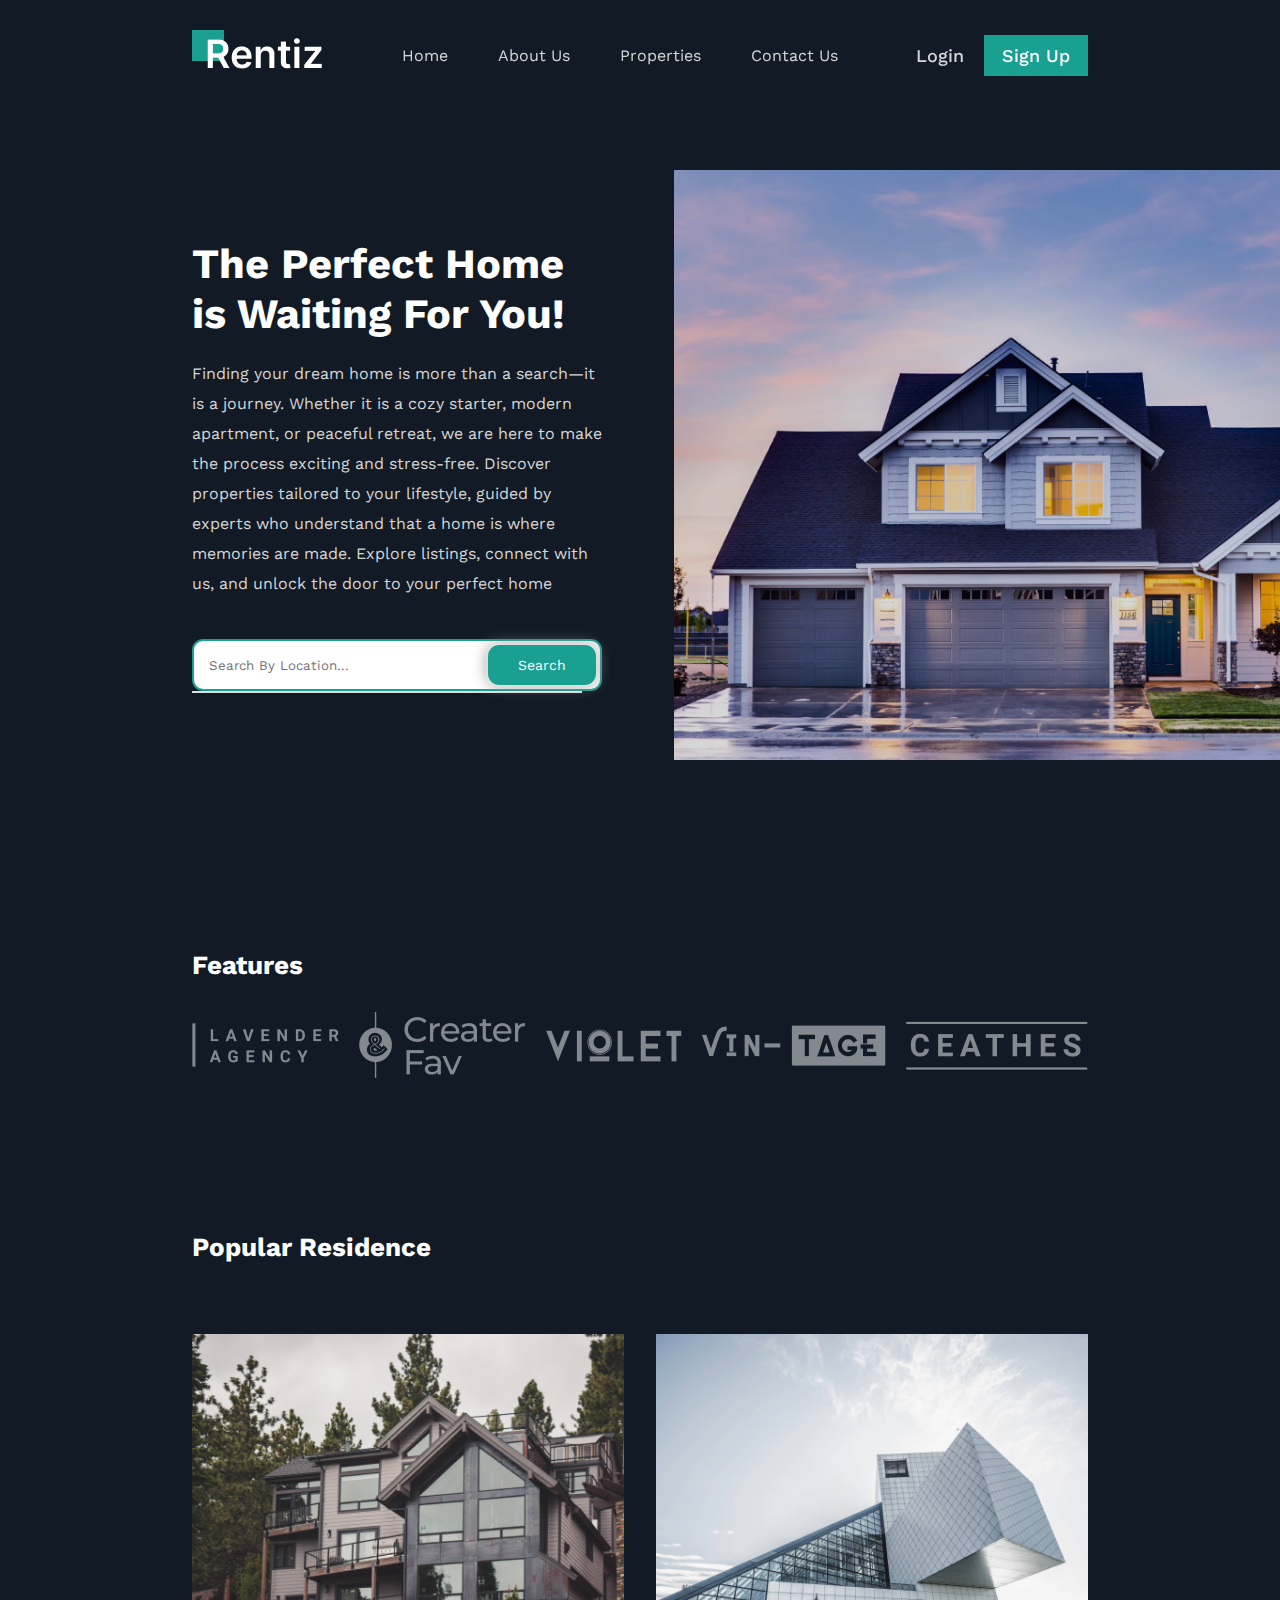
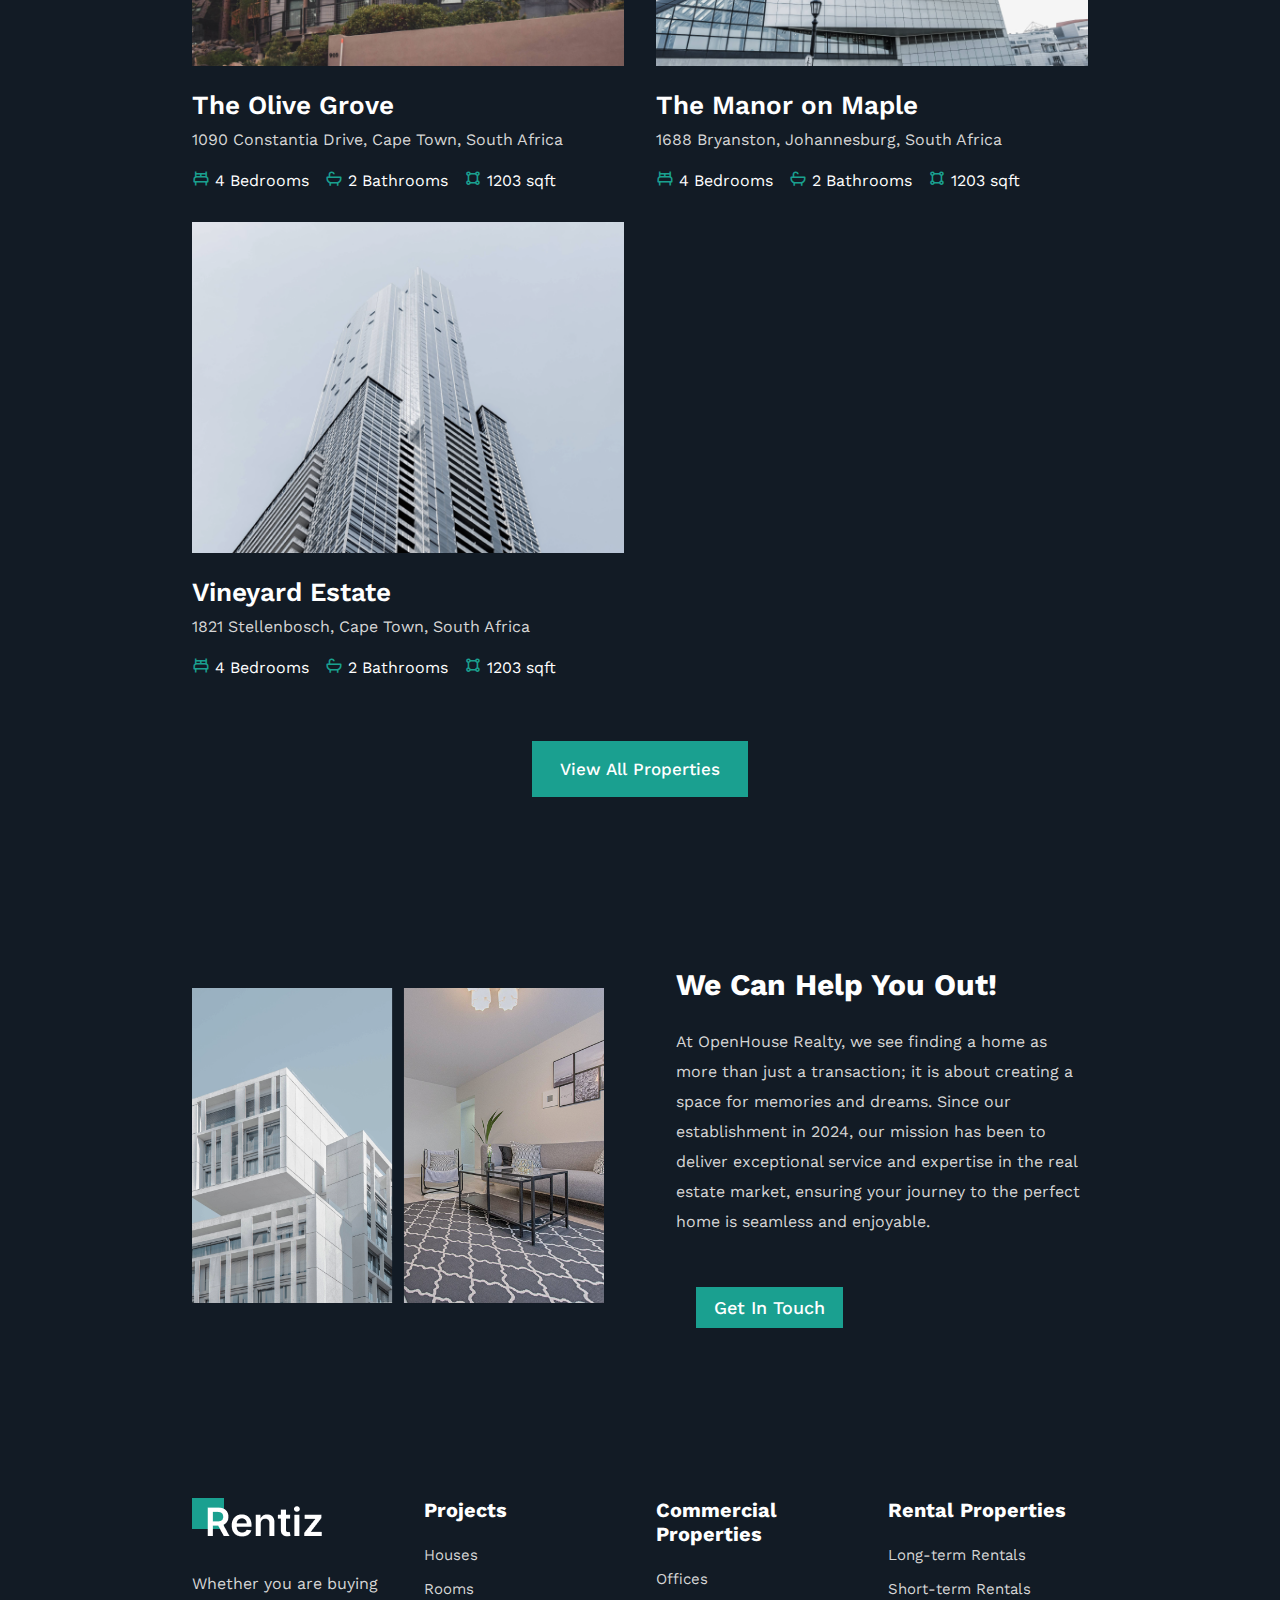
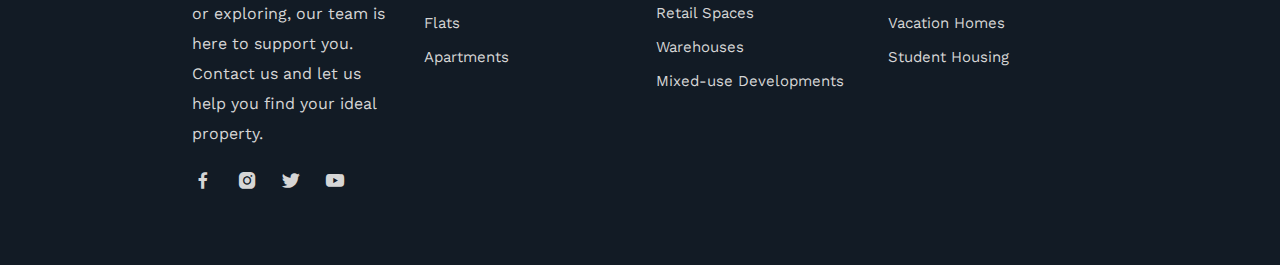
<file: index.html>
<!DOCTYPE html>
<html lang="en">
<head>
    <meta charset="UTF-8">
    <meta name="viewport" content="width=device-width, initial-scale=1.0">
    <title>OpenHouse Realty</title>
    <link rel="stylesheet" type="text/css" href="styles.css">
    <link href='https://unpkg.com/boxicons@2.1.4/css/boxicons.min.css' rel='stylesheet'>
    <link rel="preconnect" href="https://fonts.googleapis.com">
    <link rel="preconnect" href="https://fonts.gstatic.com" crossorigin>
    <link href="https://fonts.googleapis.com/css2?family=Work+Sans:wght@300;400;500;600;700;800;900&display=swap" rel="stylesheet">
    <style>
        body {
            background: #121b25;
            color: #ffffff;
            font-family: 'Work Sans', sans-serif;
        }
        header {
            width: 100%;
            position: fixed;
            top: 0;
            right: 0;
            z-index: 1000;
            display: flex;
            align-items: center;
            justify-content: space-between;
            background: transparent;
            padding: 30px 15%;
            transition: all .50s ease;
        }
        header.sticky {
            padding: 15px 15%;
            background: #101821;
        }
        .logo img {
            height: auto;
            width: 100%;
        }
        .navbar {
            display: flex;
        }
        .navbar a {
            padding: 10px 25px;
            font-size: var(--p-font);
            font-weight: 400;
            color: var(--other-color);
            transition: all .40s ease;
        }
        .navbar a:hover {
            color: var(--text-color);
        }
        .h-btn {
            display: flex;
            align-items: center;
        }
        .h-btn2 {
            display: inline-block;
            padding: 10px 18px;
            background: var(--main-color);
            color: var(--text-color);
            font-size: 18px;
            font-weight: 500;
            margin-left: 20px;
            transition: all .40s ease;
        }
        .h-btn1 {
            color: var(--other-color);
            font-weight: 500;
            font-size: 18px;
        }
        .h-btn2:hover {
            transform: translateX(-7px);
        }
        #menu-icon {
            color: var(--text-color);
            font-size: 38px;
            margin-left: 5px;
            z-index: 10001;
            cursor: pointer;
            display: none;
        }
        section {
            padding: 100px 15% 70px;
        }
        .home {
            position: relative;
            height: 100vh;
            width: 100%;
            display: grid;
            grid-template-columns: repeat(2, 1fr);
            align-items: center;
            gap: 4.5rem;
        }
        .home-text h1 {
            font-size: var(--h2-font);
            line-height: 1.2;
            margin-bottom: 20px;
        }
        .home-text p {
            font-size: var(--p-font);
            color: var(--other-color);
            line-height: 30px;
            margin-bottom: 2.5rem;
        }
        .h-search form {
            position: relative;
            width: 410px;
            max-width: 100%;
        }
        .h-search form input:first-child {
            display: inline-block;
            width: 100%;
            padding: 17px 130px 16px 15px;
            border: 2px solid var(--main-color);
            border-radius: .70rem;
        }
        .h-search form input:last-child {
            position: absolute;
            display: inline-block;
            padding: 12px 30px;
            background: var(--main-color);
            color: var(--text-color);
            font-size: 14px;
            cursor: pointer;
            border-radius: .70rem;
            box-shadow: 0px 0px 5px #fff, 0px 0px 15px #868686;
            top: 6px;
            right: 6px;
        }
        .home-img {
            width: 640px;
            height: 640px;
        }
        .home-img img {
            width: 100%;
            height: 100%;
            object-fit: contain;
        }
        .feature {
            padding: 50px 15% 50px;
        }
        .center-left h2 {
            font-size: 26px;
        }
        .feature-content {
            display: flex;
            flex-direction: row;
            align-items: center;
            justify-content: space-between;
            gap: 1rem;
            margin-top: 2rem;
        }
        .f-img img {
            width: 100%;
            height: auto;
            max-width: 200px;
        }
        .property-content {
            display: grid;
            grid-template-columns: repeat(auto-fit, minmax(300px, auto));
            align-items: center;
            gap: 2rem;
            margin-top: 4.5rem;
        }
        .row {
            position: relative;
            cursor: pointer;
        }
        .row img {
            width: 100%;
            height: auto;
            margin-bottom: 20px;
        }
        .row h5 {
            font-size: 26px;
            font-weight: 600;
            margin-bottom: 10px;
        }
        .row p {
            font-size: var(--p-font);
            color: var(--other-color);
            margin-bottom: 20px;
        }
        .list {
            display: flex;
            align-items: center;
            gap: 1rem;
        }
        .list a {
            color: var(--text-color);
            font-size: var(--p-font);
        }
        .Residence-list i {
            font-size: 18px;
            color: var(--main-color);
        }
        .center-btn {
            text-align: center;
            margin-top: 4rem;
        }
        .btn {
            display: inline-block;
            padding: 18px 28px;
            background: var(--main-color);
            color: var(--text-color);
            font-size: 17px;
            font-weight: 500;
        }
        .btn:hover {
            transform: translateY(-7px) scale(0.9);
        }
        .about {
            display: grid;
            grid-template-columns: repeat(2, 1fr);
            align-items: center;
            gap: 4.5rem;
        }
        .about-img img {
            height: auto;
            width: 100%;
        }
        .about-text h2 {
            font-size: 30px;
            margin-bottom: 25px;
        }
        .about-text p {
            font-size: var(--p-font);
            color: var(--other-color);
            line-height: 30px;
            margin-bottom: 50px;
        }
        .contact {
            display: grid;
            grid-template-columns: repeat(auto-fit, minmax(200px, auto));
            gap: 2rem;
        }
        .contact-content h4 {
            margin-bottom: 1.5rem;
            font-size: 20px;
        }
        .contact-content li {
            margin-bottom: 16px;
        }
        .contact-content li a {
            display: block;
            color: var(--other-color);
            font-size: 15px;
            font-weight: 400;
            transition: .45s ease;
        }
        .contact-content li a:hover {
            transform: translateY(-3px);
            color: var(--text-color);
        }
        .contact-content p {
            color: var(--other-color);
            font-size: var(--p-font);
            line-height: 30px;
            margin: 20px 0;
        }
        .icons a {
            display: inline-block;
            font-size: 22px;
            color: var(--other-color);
            margin-right: 17px;
            transition: all .45s ease;
        }
        .icons a:hover {
            transform: translateY(-3px) translateX(-5px);
            color: var(--text-color);
        }
        @media (max-width: 1170px) {
            #menu-icon {
                display: block;
            }
            .navbar {
                position: absolute;
                top: 100%;
                right: -100%;
                width: 270px;
                height: 100vh;
                display: flex;
                flex-direction: column;
                background: #101821;
                padding: 20px 15px;
                gap: 0.5rem;
                text-align: left;
                transition: all 0.5s ease;
            }
            .navbar a {
                display: block;
                font-size: 20px;
                padding: 15px;
            }
            .navbar.open {
                right: 0;
            }
            .home {
                grid-template-columns: 1fr;
                gap: 1rem;
                height: 120vh;
            }
            .home-text {
                order: 2;
                width: 100%;
                max-width: fit-content;
            }
            .home-img {
                width: 300px;
                height: 300px;
                margin: 0 auto;
                padding-top: 20px;
            }
        }
    </style>
</head>
<body>
    <!-- Header -->
    <header>
        <a href="#" class="logo">
            <img src="images/logo.png" alt="Logo">
        </a>
        <ul class="navbar">
            <li><a href="index.html">Home</a></li>
            <li><a href="about.html">About Us</a></li>
            <li><a href="properties.html">Properties</a></li>
            <li><a href="contact.html">Contact Us</a></li>
        </ul>        
        <div class="h-btn">
            <a href="login.html" class="h-btn1">Login</a>
            <a href="sign-up.html" class="h-btn2">Sign Up</a>
            <div class="bx bx-menu" id="menu-icon"></div>
        </div>
    </header>

    <!-- Home Section -->
    <section class="home">
        <div class="home-text">
            <h1>The Perfect Home is Waiting For You!</h1>
            <p>Finding your dream home is more than a search—it is a journey. 
                Whether it is a cozy starter, modern apartment, or peaceful retreat,
                we are here to make the process exciting and stress-free. Discover properties tailored to your lifestyle, 
                guided by experts who understand that a home is where memories are made. Explore listings, connect with us,
                and unlock the door to your perfect home<br>
            </p>
            <div class="h-search">
                <form id="searchForm">
                    <input type="search" id="searchInput" placeholder="Search By Location..." class="search-input" oninput="showSuggestions(this.value)">
                    <div id="suggestions" class="suggestions-box"></div>
                    <input type="submit" value="Search">
                </form>
            </div>
        </div>
        <div class="home-img">
            <img src="images/hero.png" alt="Hero Image">
        </div>
    </section>  
    
    <!-- Feature Section -->
    <section class="feature">
        <div class="center-left">
            <h2>Features</h2>
        </div>
        <div class="feature-content">
            <div class="f-img">
                <img src="images/f1.png" alt="Feature 1">
            </div>
            <div class="f-img">
                <img src="images/f2.png" alt="Feature 2">
            </div>
            <div class="f-img">
                <img src="images/f3.png" alt="Feature 3">
            </div>
            <div class="f-img">
                <img src="images/f4.png" alt="Feature 4">
            </div>
            <div class="f-img">
                <img src="images/f5.png" alt="Feature 5">
            </div>
        </div>
    </section>

    <!-- Property Section -->
    <section class="property">
        <div class="center-left">
            <h2>Popular Residence</h2>
        </div>
        <div class="property-content">
            <div class="row">
                <img src="images/p1.png" alt="Property 1">
                <h5>The Olive Grove</h5>
                <p>1090 Constantia Drive, Cape Town, South Africa</p>
                <div class="list">
                    <a href="#" class="Residence-list">
                        <i class="bx bx-bed"></i> 
                        4 Bedrooms
                    </a>
                    <a href="#" class="Residence-list">
                        <i class="bx bx-bath"></i> 
                        2 Bathrooms
                    </a>
                    <a href="#" class="Residence-list">
                        <i class="bx bx-shape-square"></i> 
                        1203 sqft
                    </a>
                </div>
            </div>
            <div class="row">
                <img src="images/p2.png" alt="Property 2">
                <h5>The Manor on Maple</h5>
                <p>1688 Bryanston, Johannesburg, South Africa</p>
                <div class="list">
                    <a href="#" class="Residence-list">
                        <i class="bx bx-bed"></i> 
                        4 Bedrooms
                    </a>
                    <a href="#" class="Residence-list">
                        <i class="bx bx-bath"></i> 
                        2 Bathrooms
                    </a>
                    <a href="#" class="Residence-list">
                        <i class="bx bx-shape-square"></i> 
                        1203 sqft
                    </a>
                </div>
            </div>
            <div class="row">
                <img src="images/p3.png" alt="Property 3">
                <h5>Vineyard Estate</h5>
                <p>1821 Stellenbosch, Cape Town, South Africa</p>
                <div class="list">
                    <a href="#" class="Residence-list">
                        <i class="bx bx-bed"></i> 
                        4 Bedrooms
                    </a>
                    <a href="#" class="Residence-list">
                        <i class="bx bx-bath"></i> 
                        2 Bathrooms
                    </a>
                    <a href="#" class="Residence-list">
                        <i class="bx bx-shape-square"></i> 
                        1203 sqft
                    </a>
                </div>
            </div>
        </div>
        <div class="center-btn">
            <a href="properties.html" class="btn">View All Properties</a>
        </div>
    </section>

    <!-- About Section -->
    <section class="about">
        <div class="about-img">
            <img src="images/Group 1.png" alt="About Image">
        </div>
        <div class="about-text">
            <h2>We Can Help You Out!</h2>
            <p>At OpenHouse Realty, we see finding a home as more than just a transaction; 
            it is about creating a space for memories and dreams. Since our establishment in 2024,
            our mission has been to deliver exceptional service and expertise in the real estate market,
            ensuring your journey to the perfect home is seamless and enjoyable.</p>
            <a href="contact.html" class="h-btn2">Get In Touch</a>
        </div>
    </section>

    <!-- Contact Us -->
    <section class="contact">
        <div class="contact-content">
            <img src="images/logo.png" alt="Logo">
            <p>Whether you are buying or exploring, our team is here to support you.<br>
             Contact us and let us help you find your ideal property.</p>
            <div class="icons">
                <a href="#"><i class="bx bxl-facebook"></i></a>
                <a href="#"><i class="bx bxl-instagram-alt"></i></a>
                <a href="#"><i class="bx bxl-twitter"></i></a>
                <a href="#"><i class="bx bxl-youtube"></i></a>
            </div>
        </div>
        <div class="contact-content">
            <h4>Projects</h4>
            <ul>
                <li><a href="#">Houses</a></li>
                <li><a href="#">Rooms</a></li>
                <li><a href="#">Flats</a></li>
                <li><a href="#">Apartments</a></li>
            </ul>
        </div>
        <div class="contact-content">
            <h4>Commercial Properties</h4>
            <ul>
                <li><a href="#">Offices</a></li>
                <li><a href="#">Retail Spaces</a></li>
                <li><a href="#">Warehouses</a></li>
                <li><a href="#">Mixed-use Developments</a></li>
            </ul>
        </div>
        <div class="contact-content">
            <h4>Rental Properties</h4>
            <ul>
                <li><a href="#">Long-term Rentals</a></li>
                <li><a href="#">Short-term Rentals</a></li>
                <li><a href="#">Vacation Homes</a></li>
                <li><a href="#">Student Housing</a></li>
            </ul>
        </div>
    </section>

    <script>
        const properties = [
            { name: "The Olive Grove", location: "Cape Town" },
            { name: "The Manor on Maple", location: "Johannesburg" },
            { name: "Vineyard Estate", location: "Cape Town" },
            { name: "Modern Family House", location: "Los Angeles, CA" },
            { name: "Luxury Apartment", location: "New York, NY" },
            { name: "Beachfront Villa", location: "Miami, FL" },
            { name: "Gated Waterfront Estate", location: "Tennessee, NY" },
            { name: "Mountain Retreat", location: "Colorado, CO" },
            { name: "Lakefront Cottage", location: "Wisconsin, WI" },
            { name: "Rustic Farmhouse", location: "Texas, TX" },
            { name: "Coastal Condo", location: "California, CA" },    
        ];

        function showSuggestions(value) {
            const suggestionsBox = document.getElementById('suggestions');
            suggestionsBox.innerHTML = ''; // Clear previous suggestions

            if (value.length === 0) {
                return; // No input, no suggestions
            }

            const results = properties.filter(property => property.location.toLowerCase().includes(value.toLowerCase()));

            results.forEach(property => {
                const suggestionItem = document.createElement('div');
                suggestionItem.textContent = `${property.name} - ${property.location}`;
                suggestionItem.classList.add('suggestion-item');
                suggestionItem.onclick = () => {
                    document.getElementById('searchInput').value = property.location; // Set input value
                    suggestionsBox.innerHTML = ''; // Clear suggestions
                };
                suggestionsBox.appendChild(suggestionItem);
            });
        }

        document.getElementById('searchForm').addEventListener('submit', function(event) {
            event.preventDefault();
            const query = document.getElementById('searchInput').value.toLowerCase();
            const results = properties.filter(property => property.location.toLowerCase().includes(query));

            alert('Search results: ' + results.map(p => p.name).join(', '));
        });

        const menuIcon = document.getElementById('menu-icon');
        const navbar = document.querySelector('.navbar');

        menuIcon.addEventListener('click', () => {
            navbar.classList.toggle('open');
        });

        window.addEventListener('scroll', () => {
            const header = document.querySelector('header');
            if (window.scrollY > 80) {
                header.classList.add('sticky');
            } else {
                header.classList.remove('sticky');
            }
        });
    </script>

    <style>
        .suggestions-box {
            border: 1px solid #ddd;
            background: rgb(31, 31, 119);
            position: absolute;
            z-index: 1000;
            width: calc(100% - 20px);
            max-height: 200px;
            overflow-y: auto;
        }

        .suggestion-item {
            padding: 10px;
            cursor: pointer;
        }

        .suggestion-item:hover {
            background: rgb(31, 31, 119);
        }
    </style>
</body>
</html>
</file>
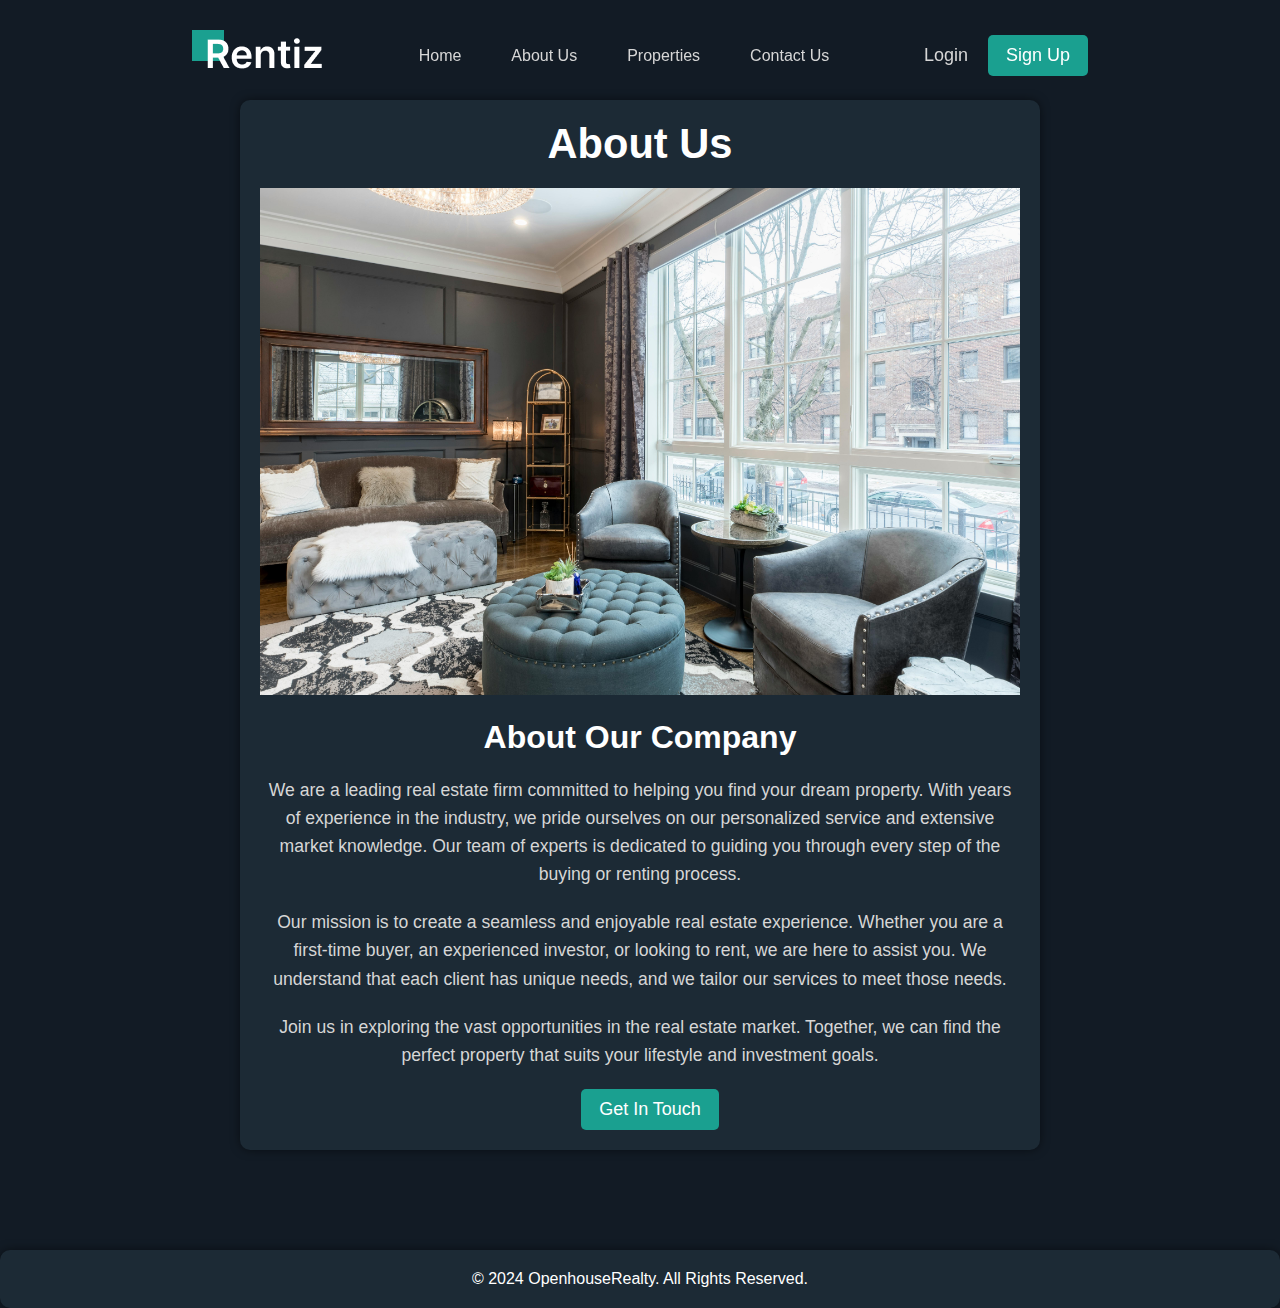
<file: about.html>
<!DOCTYPE html>
<html lang="en">
<head>
    <meta charset="UTF-8">
    <meta name="viewport" content="width=device-width, initial-scale=1.0">
    <link rel="stylesheet" href="styles.css">
    <title>About Us</title>
    <link href='https://unpkg.com/boxicons@2.1.4/css/boxicons.min.css' rel='stylesheet'>
    <style>
        body {
            background: #121b25;
            color: #ffffff;
            font-family: 'Work Sans', sans-serif;
        }
        .wrapper {
            max-width: 800px;
            margin: 100px auto;
            padding: 20px;
            background: #1c2a35;
            border-radius: 10px;
            box-shadow: 0 0 10px rgba(0, 0, 0, 0.5);
        }
        h1 {
            text-align: center;
            margin-bottom: 20px;
            font-size: 2.6rem;
        }
        .about-img {
            width: 100%;
            margin-bottom: 20px;
        }
        .about-img img {
            width: 100%;
            height: auto;
        }
        .about-text {
            text-align: center;
        }
        .about-text h2 {
            font-size: 2rem;
            margin-bottom: 20px;
        }
        .about-text p {
            font-size: 1.1rem;
            line-height: 1.6;
            margin-bottom: 20px;
        }
        .h-btn2 {
            display: inline-block;
            padding: 10px 20px;
            background: #1aa090;
            color: #ffffff;
            text-decoration: none;
            border-radius: 5px;
            transition: background 0.3s;
        }
        .h-btn2:hover {
            background: #159a7e;
        }
        footer {
            text-align: center;
            margin-top: 40px;
            padding: 20px;
            background: #1c2a35;
            border-radius: 10px;
            box-shadow: 0 0 10px rgba(0, 0, 0, 0.5);
        }
        footer p {
            font-size: 1rem;
            color: #ffffff;
        }
        header {
            width: 100%;
            position: fixed;
            top: 0;
            right: 0;
            z-index: 1000;
            display: flex;
            align-items: center;
            justify-content: space-between;
            background: transparent;
            padding: 30px 15%;
            transition: all .50s ease;
        }
        header.sticky {
            padding: 15px 15%;
            background: #101821;
        }
        .logo img {
            height: auto;
            width: 100%;
        }
        .navbar {
            display: flex;
        }
        .navbar a {
            padding: 10px 25px;
            font-size: var(--p-font);
            font-weight: 400;
            color: var(--other-color);
            transition: all .40s ease;
        }
        .navbar a:hover {
            color: var(--text-color);
        }
        .h-btn {
            display: flex;
            align-items: center;
        }
        .h-btn2 {
            display: inline-block;
            padding: 10px 18px;
            background: var(--main-color);
            color: var(--text-color);
            font-size: 18px;
            font-weight: 500;
            margin-left: 20px;
            transition: all .40s ease;
        }
        .h-btn1 {
            color: var(--other-color);
            font-weight: 500;
            font-size: 18px;
        }
        .h-btn2:hover {
            transform: translateX(-7px);
        }
        #menu-icon {
            color: var(--text-color);
            font-size: 38px;
            margin-left: 5px;
            z-index: 10001;
            cursor: pointer;
            display: none;
        }
        @media (max-width: 1170px) {
            #menu-icon {
                display: block;
            }
            .navbar {
                position: absolute;
                top: 100%;
                right: -100%;
                width: 270px;
                height: 100vh;
                display: flex;
                flex-direction: column;
                background: #101821;
                padding: 20px 15px;
                gap: 0.5rem;
                text-align: left;
                transition: all 0.5s ease;
            }
            .navbar a {
                display: block;
                font-size: 20px;
                padding: 15px;
            }
            .navbar.open {
                right: 0;
            }
        }
    </style>
</head>
<body>
    <!-- Header -->
    <header>
        <a href="#" class="logo">
            <img src="images/logo.png" alt="Logo">
        </a>
        <ul class="navbar">
            <li><a href="index.html">Home</a></li>
            <li><a href="about.html">About Us</a></li>
            <li><a href="properties.html">Properties</a></li>
            <li><a href="contact.html">Contact Us</a></li>
        </ul>        
        <div class="h-btn">
            <a href="login.html" class="h-btn1">Login</a>
            <a href="sign-up.html" class="h-btn2">Sign Up</a>
            <div class="bx bx-menu" id="menu-icon"></div>
        </div>
    </header>

    <div class="wrapper">
        <h1>About Us</h1>
        <div class="about-img">
            <img src="images/About.jpg" alt="About Us Image">
        </div>
        <div class="about-text">
            <h2>About Our Company</h2>
            <p>We are a leading real estate firm committed to helping you find your dream property. 
                With years of experience in the industry, we pride ourselves on our personalized service and extensive market knowledge.
                Our team of experts is dedicated to guiding you through every step of the buying or renting process.</p>
            <p>Our mission is to create a seamless and enjoyable real estate experience. Whether you are a first-time buyer, an experienced investor,
                or looking to rent, we are here to assist you. We understand that each client has unique needs, 
                and we tailor our services to meet those needs.</p>
            <p>Join us in exploring the vast opportunities in the real estate market. Together, 
                we can find the perfect property that suits your lifestyle and investment goals.</p>
            <a href="contact.html" class="h-btn2">Get In Touch</a>
        </div>
    </div>
    <footer>
        <p>&copy; 2024 OpenhouseRealty. All Rights Reserved.</p>
    </footer>
    <script>
        const menuIcon = document.getElementById('menu-icon');
        const navbar = document.querySelector('.navbar');

        menuIcon.addEventListener('click', () => {
            navbar.classList.toggle('open');
        });

        window.addEventListener('scroll', () => {
            const header = document.querySelector('header');
            if (window.scrollY > 80) {
                header.classList.add('sticky');
            } else {
                header.classList.remove('sticky');
            }
        });
    </script>
</body>
</html>
</file>
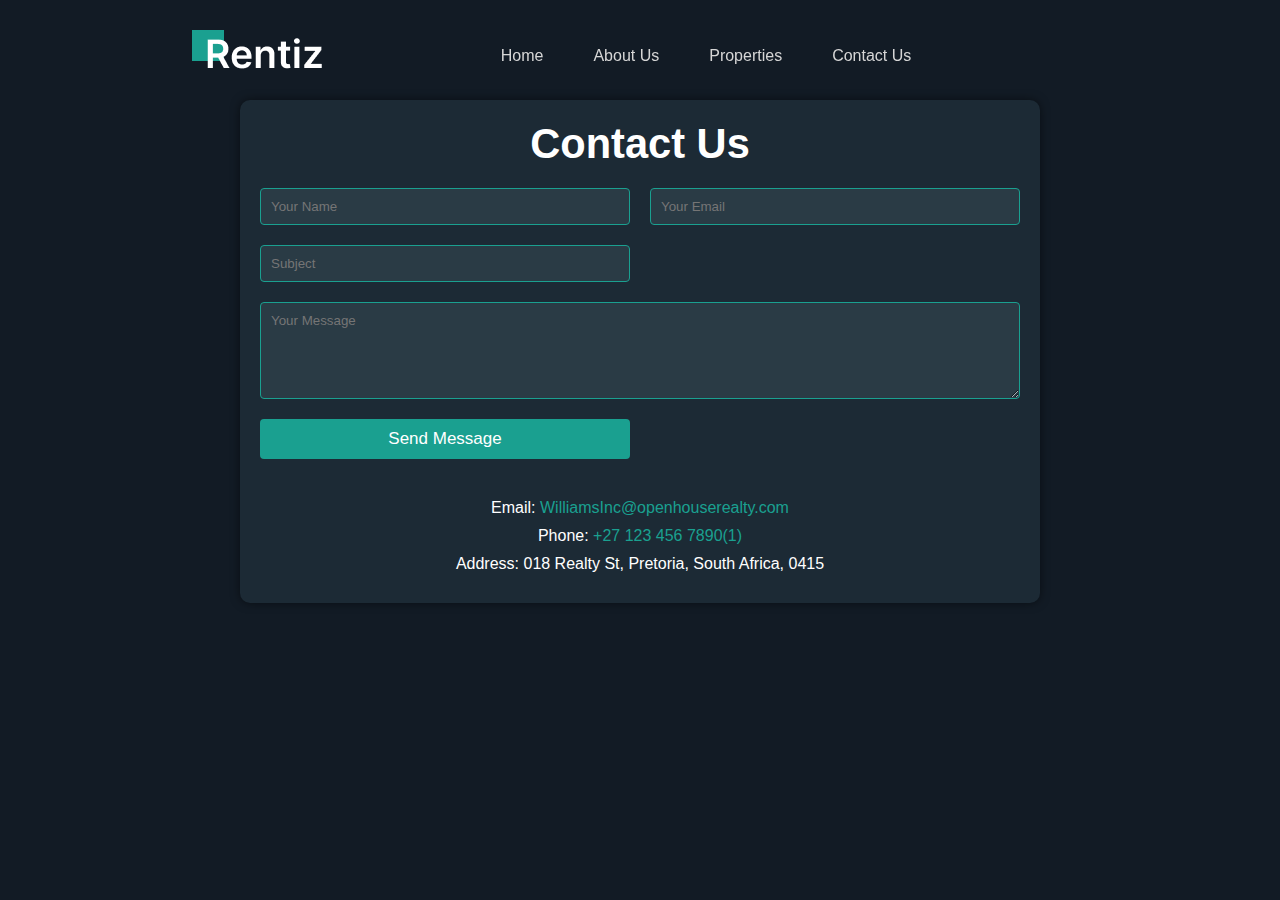
<file: contact.html>
<!DOCTYPE html>
<html lang="en">
<head>
    <meta charset="UTF-8">
    <meta name="viewport" content="width=device-width, initial-scale=1.0">
    <title>Contact Us</title>
    <link href='https://unpkg.com/boxicons@2.1.4/css/boxicons.min.css' rel='stylesheet'>
    <link rel="stylesheet" href="styles.css">
    <style>
        body {
            background: #121b25;
            color: #ffffff;
            font-family: 'Work Sans', sans-serif;
        }
        .wrapper {
            max-width: 800px;
            margin: 100px auto;
            padding: 20px;
            background: #1c2a35;
            border-radius: 10px;
            box-shadow: 0 0 10px rgba(0, 0, 0, 0.5);
        }
        h1 {
            text-align: center;
            margin-bottom: 20px;
            font-size: 2.6rem;
        }
        .contact-form {
            display: grid;
            grid-template-columns: 1fr 1fr;
            gap: 20px;
        }
        .contact-form input, .contact-form textarea {
            width: 100%;
            padding: 10px;
            border: 1px solid #1aa090;
            border-radius: 4px;
            background: #2a3b45;
            color: #ffffff;
        }
        .contact-form textarea {
            grid-column: span 2;
            resize: vertical;
        }
        button.btn {
            width: 100%;
            padding: 10px;
            background-color: #1aa090;
            color: white;
            border: none;
            border-radius: 4px;
            cursor: pointer;
            transition: background-color 0.3s;
        }
        button.btn:hover {
            background-color: #159a7e;
        }
        .contact-info {
            margin-top: 40px;
            text-align: center;
        }
        .contact-info p {
            margin-bottom: 10px;
        }
        .contact-info a {
            color: #1aa090;
            transition: color 0.3s;
        }
        .contact-info a:hover {
            color: #ffffff;
        }
        header {
            width: 100%;
            position: fixed;
            top: 0;
            right: 0;
            z-index: 1000;
            display: flex;
            align-items: center;
            justify-content: space-between;
            background: transparent;
            padding: 30px 15%;
            transition: all .50s ease;
        }
        .logo img {
            height: auto;
            width: 100%;
        }
        .navbar {
            display: flex;
        }
        .navbar a {
            padding: 10px 25px;
            font-size: var(--p-font);
            font-weight: 400;
            color: var(--other-color);
            transition: all .40s ease;
        }
        .navbar a:hover {
            color: var(--text-color);
        }
        .h-btn {
            display: flex;
            align-items: center;
        }
        .h-btn2 {
            display: inline-block;
            padding: 10px 18px;
            background: var(--main-color);
            color: var(--text-color);
            font-size: 18px;
            font-weight: 500;
            margin-left: 20px;
            transition: all .40s ease;
        }
        .h-btn1 {
            color: var(--other-color);
            font-weight: 500;
            font-size: 18px;
        }
        .h-btn2:hover {
            transform: translateX(-7px);
        }
        #menu-icon {
            color: var(--text-color);
            font-size: 38px;
            margin-left: 5px;
            z-index: 10001;
            cursor: pointer;
            display: none;
        }
        header.sticky {
            padding: 8px 15px;
            background: #101821; 
        }
        @media (max-width: 1170px) {
            #menu-icon {
                display: block;
            }
            .navbar {
                position: absolute;
                top: 100%;
                right: -100%;
                width: 270px;
                height: 100vh;
                display: flex;
                flex-direction: column;
                background: #101821;
                padding: 20px 15px;
                gap: 0.5rem;
                text-align: left;
                transition: all 0.5s ease;
            }
            .navbar a {
                display: block;
                font-size: 20px;
                padding: 15px;
            }
            .navbar.open {
                right: 0;
            }
        }
    </style>
</head>
<body>
    <!-- Header -->
    <header>
        <a href="#" class="logo">
            <img src="images/logo.png" alt="Logo">
        </a>
        <ul class="navbar">
            <li><a href="index.html">Home</a></li>
            <li><a href="about.html">About Us</a></li>
            <li><a href="properties.html">Properties</a></li>
            <li><a href="contact.html">Contact Us</a></li>
        </ul>        
        <div class="h-btn">
            <div class="bx bx-menu" id="menu-icon"></div>
        </div>
    </header>

    <div class="wrapper">
        <h1>Contact Us</h1>
        <form id="contactForm" class="contact-form">
            <input type="text" id="name" placeholder="Your Name" required>
            <input type="email" id="email" placeholder="Your Email" required>
            <input type="text" id="subject" placeholder="Subject" required>
            <textarea id="message" placeholder="Your Message" rows="5" required></textarea>
            <button type="submit" class="btn">Send Message</button>
        </form>
        <div class="contact-info">
            <p>Email: <a href="mailto:info@openhouserealty.com">WilliamsInc@openhouserealty.com</a></p>
            <p>Phone: <a href="tel:+1234567890"> +27 123 456 7890(1)</a></p>
            <p>Address: 018 Realty St, Pretoria, South Africa, 0415</p>
        </div>
    </div>
    <script>
        document.getElementById('contactForm').addEventListener('submit', function(event) {
            event.preventDefault();

            const name = document.getElementById('name').value;
            const email = document.getElementById('email').value;
            const subject = document.getElementById('subject').value;
            const message = document.getElementById('message').value;

            // Simulate sending the message (replace with actual backend integration)
            console.log("Sending message:", { name, email, subject, message });
            alert("Message sent successfully!");

            // Clear the form
            document.getElementById('contactForm').reset();
        });

        const menuIcon = document.getElementById('menu-icon');
        const navbar = document.querySelector('.navbar');

        menuIcon.addEventListener('click', () => {
            navbar.classList.toggle('open');
        });
    </script>
</body>
</html>
</file>
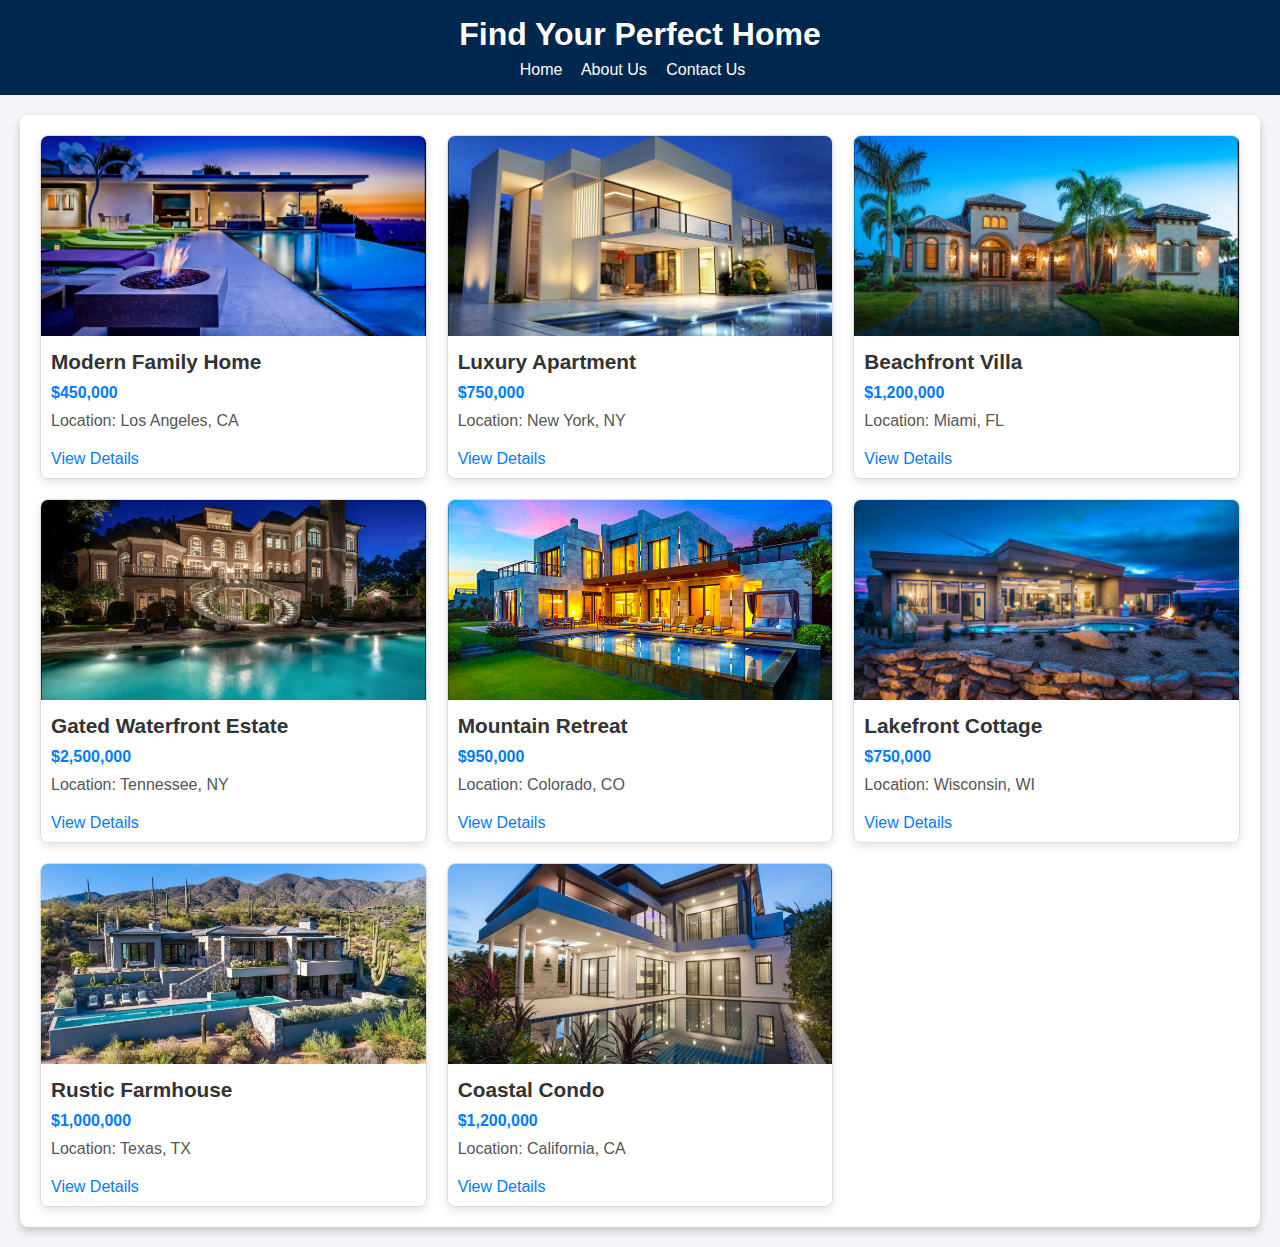
<file: properties.html>
<!DOCTYPE html>
<html lang="en">
<head>
    <meta charset="UTF-8">
    <meta name="viewport" content="width=device-width, initial-scale=1.0">
    <title>Properties - RealHome</title>
    <style>
        body {
            font-family: Arial, sans-serif;
            margin: 0;
            padding: 0;
            box-sizing: border-box;
            background-color: #f4f4f9;
        }
        header {
            background-color: #00274d;
            color: #ffffff;
            padding: 1rem;
            text-align: center;
        }
        header h1 {
            margin: 0;
            font-size: 2rem;
        }
        nav {
            margin-top: 0.5rem;
        }
        nav a {
            margin-right: 15px;
            text-decoration: none;
            color: #ffffff;
        }
        main {
            padding: 20px;
        }
        #property-grid {
            display: grid;
            grid-template-columns: repeat(auto-fill, minmax(300px, 1fr));
            gap: 20px;
            padding: 20px;
            background-color: #ffffff;
            border-radius: 8px;
            box-shadow: 0 4px 8px rgba(0, 0, 0, 0.2);
        }
        .property-card {
            border: 1px solid #ddd;
            border-radius: 8px;
            overflow: hidden;
            box-shadow: 0 4px 8px rgba(0, 0, 0, 0.1);
            transition: transform 0.2s;
        }
        .property-card img {
            width: 100%;
            height: 200px;
            object-fit: cover;
        }
        .property-card h3 {
            margin: 10px;
            font-size: 1.3rem;
            color: #333;
        }
        .property-card p {
            margin: 10px;
            color: #555;
        }
        .property-card .price {
            font-size: 1rem;
            color: #007BFF;
            font-weight: bold;
        }
        .property-card a {
            display: inline-block;
            margin: 10px;
            text-decoration: none;
            color: #007BFF;
        }
        .property-card:hover {
            transform: scale(1.05);
        }
    </style>
</head>
<body>
    <header>
        <h1>Find Your Perfect Home</h1>
        <nav>
            <a href="index.html">Home</a>
            <a href="about.html">About Us</a>
            <a href="contact.html">Contact Us</a>
        </nav>
    </header>
    <main>
        <section id="property-grid">
            <div class="property-card">
                <img src="images/properties3.png" alt="Modern Family Home">
                <h3>Modern Family Home</h3>
                <p class="price">$450,000</p>
                <p>Location: Los Angeles, CA</p>
                <a href="property-details.html?id=1">View Details</a>
            </div>
            <div class="property-card">
                <img src="images/properties2.png" alt="Luxury Apartment">
                <h3>Luxury Apartment</h3>
                <p class="price">$750,000</p>
                <p>Location: New York, NY</p>
                <a href="property-details.html?id=2">View Details</a>
            </div>
            <div class="property-card">
                <img src="images/properties1.png" alt="Beachfront Villa">
                <h3>Beachfront Villa</h3>
                <p class="price">$1,200,000</p>
                <p>Location: Miami, FL</p>
                <a href="property-details.html?id=3">View Details</a>
            </div>
            <div class="property-card">
                <img src="images/properties4.png" alt="Gated Waterfront Estate">
                <h3>Gated Waterfront Estate</h3>
                <p class="price">$2,500,000</p>
                <p>Location: Tennessee, NY</p>
                <a href="property-details.html?id=4">View Details</a>
            </div>
            <div class="property-card">
                <img src="images/properties5.png" alt="Mountain Retreat">
                <h3>Mountain Retreat</h3>
                <p class="price">$950,000</p>
                <p>Location: Colorado, CO</p>
                <a href="property-details.html?id=5">View Details</a>
            </div>
            <div class="property-card">
                <img src="images/properties6.png" alt="Lakefront Cottage">
                <h3>Lakefront Cottage</h3>
                <p class="price">$750,000</p>
                <p>Location: Wisconsin, WI</p>
                <a href="property-details.html?id=6">View Details</a>
            </div>
            <div class="property-card">
                <img src="images/properties8.png" alt="Rustic Farmhouse">
                <h3>Rustic Farmhouse</h3>
                <p class="price">$1,000,000</p>
                <p>Location: Texas, TX</p>
                <a href="property-details.html?id=7">View Details</a>
            </div>
            <div class="property-card">
                <img src="images/properties7.png" alt="Coastal Condo">
                <h3>Coastal Condo</h3>
                <p class="price">$1,200,000</p>
                <p>Location: California, CA</p>
                <a href="property-details.html?id=8">View Details</a>
            </div>
        </section>
    </main>
</body>
</html>
</file>
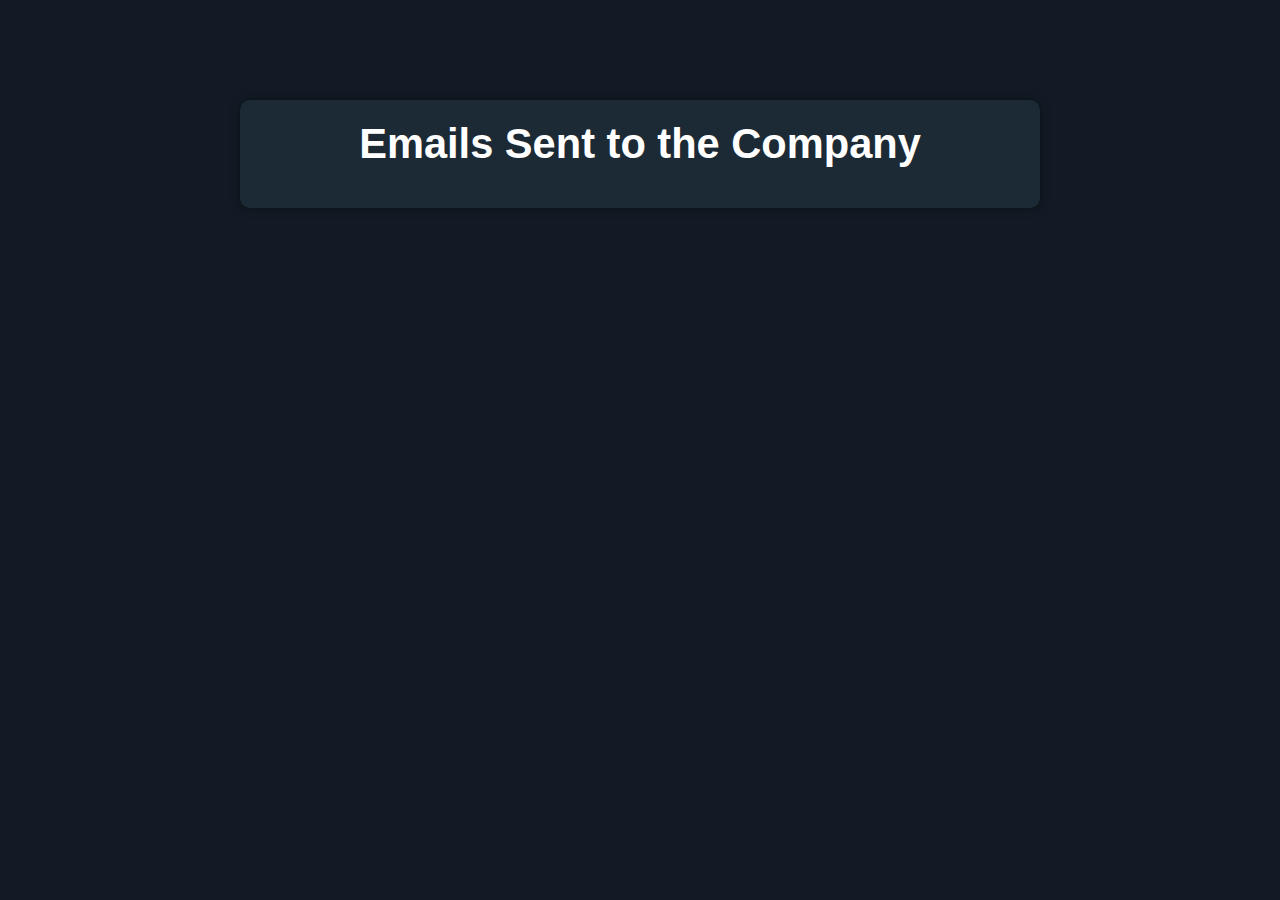
<file: view-emails.html>
<!DOCTYPE html>
<html lang="en">
<head>
    <meta charset="UTF-8">
    <meta name="viewport" content="width=device-width, initial-scale=1.0">
    <title>View Emails</title>
    <link rel="stylesheet" href="styles.css">
    <style>
        body {
            background: #121b25;
            color: #ffffff;
            font-family: 'Work Sans', sans-serif;
        }
        .wrapper {
            max-width: 800px;
            margin: 100px auto;
            padding: 20px;
            background: #1c2a35;
            border-radius: 10px;
            box-shadow: 0 0 10px rgba(0, 0, 0, 0.5);
        }
        h1 {
            text-align: center;
            margin-bottom: 20px;
            font-size: 2.6rem;
        }
        .email-list {
            list-style: none;
            padding: 0;
            margin: 0;
        }
        .email-list li {
            padding: 10px;
            border-bottom: 1px solid #1aa090;
        }
        .email-list li:last-child {
            border-bottom: none;
        }
    </style>
</head>
<body>
    <div class="wrapper">
        <h1>Emails Sent to the Company</h1>
        <ul class="email-list" id="emailList"></ul>
    </div>
    <script>
        const emails = JSON.parse(localStorage.getItem('emails')) || [];
        const emailList = document.getElementById('emailList');

        emails.forEach(email => {
            const listItem = document.createElement('li');
            listItem.textContent = `Name: ${email.name}, Email: ${email.email}, Message: ${email.message}`;
            emailList.appendChild(listItem);
        });
    </script>
</body>
</html>
</file>
<file: styles.css>
* {
    padding: 0;
    margin: 0;
    box-sizing: border-box;
    text-decoration: none;
    list-style: none;
    border: none;
    outline: none;
    scroll-behavior: smooth;
    font-family: 'Work Sans', sans-serif;
}

:root {
    --h1-font: 5rem;
    --h2-font: 2.9rem;
    --p-font: 1.1rem;

    --bg-color: #121b25;
    --text-color: #ffffff;
    --main-color: #1aa090;
    --other-color: #d6d6d6;
}

body {
    background: var(--bg-color);
    color: var(--text-color);
}

header {
    width: 100%;
    position: fixed;
    top: 0;
    right: 0;
    z-index: 1000;
    display: flex;
    align-items: center;
    justify-content: space-between;
    background: transparent;
    padding: 30px 15%;
    transition: all .50s ease;
}

.logo img {
    height: auto;
    width: 100%;
}

.navbar {
    display: flex;
}

.navbar a {
    padding: 10px 25px;
    font-size: var(--p-font);
    font-weight: 400;
    color: var(--other-color);
    transition: all .40s ease;
}

.navbar a:hover {
    color: var(--text-color);
}

.h-btn {
    display: flex;
    align-items: center;
}

.h-btn2 {
    display: inline-block;
    padding: 10px 18px;
    background: var(--main-color);
    color: var(--text-color);
    font-size: 18px;
    font-weight: 500;
    margin-left: 20px;
    transition: all .40s ease;
}

.h-btn1 {
    color: var(--other-color);
    font-weight: 500;
    font-size: 18px;
}

.h-btn2:hover {
    transform: translateX(-7px);
}

#menu-icon {
    color: var(--text-color);
    font-size: 38px;
    margin-left: 5px;
    z-index: 10001;
    cursor: pointer;
    display: none;
}

section {
    padding: 100px 15% 70px; 
}

.home {
    position: relative;
    height: 100vh;
    width: 100%;
    display: grid;
    grid-template-columns: repeat(2, 1fr);
    align-items: center;
    gap: 4.5rem;
}

.home-text h1 {
    font-size: var(--h2-font);
    line-height: 1.2;
    margin-bottom: 20px;
}

.home-text p {
    font-size: var(--p-font);
    color: var(--other-color);
    line-height: 30px;
    margin-bottom: 2.5rem;
}

.h-search form {
    position: relative;
    width: 410px;
    max-width: 100%;
}

.h-search form input:first-child {
    display: inline-block;
    width: 100%;
    padding: 17px 130px 16px 15px;
    border: 2px solid var(--main-color);
    border-radius: .70rem;
}

.h-search form input:last-child {
    position: absolute;
    display: inline-block;
    padding: 12px 30px;
    background: var(--main-color);
    color: var(--text-color);
    font-size: 14px;
    cursor: pointer;
    border-radius: .70rem;
    box-shadow: 0px 0px 5px #fff, 0px 0px 15px #868686;
    top: 6px;
    right: 6px;
}

.home-img {
    width: 640px;
    height: 640px;
}

.home-img img {
    width: 100%;
    height: 100%;
    object-fit: contain;
}

header.sticky {
    padding: 8px 15px;
    background: #101821; 
}

.feature {
    padding: 50px 15% 50px;
}

.center-left h2 {
    font-size: 26px;
}

.feature-content {
    display: flex;
    flex-direction: row; /* Align images horizontally */
    align-items: center; /* Align items vertically centered */
    justify-content: space-between; /* Distribute space between items */
    gap: 1rem; /* Adjust gap as needed */
    margin-top: 2rem;
}

.f-img img {
    width: 100%; /* Ensure images take full width of their container */
    height: auto; /* Maintain aspect ratio */
    max-width: 200px; /* Set a max width for images to ensure they fit horizontally */
}

.property-content {
    display: grid;
    grid-template-columns: repeat(auto-fit, minmax(300px, auto));
    align-items: center;
    gap: 2rem;
    margin-top: 4.5rem;
}

.row {
    position: relative;
    cursor: pointer;
}

.row img {
    width: 100%;
    height: auto;
    margin-bottom: 20px;
}

.row h5 {
    font-size: 26px;
    font-weight: 600;
    margin-bottom: 10px;
}

.row p {
    font-size: var(--p-font);
    color: var(--other-color);
    margin-bottom: 20px;
}

.list {
    display: flex;
    align-items: center;
    gap: 1rem;
}

.list a {
    color: var(--text-color);
    font-size: var(--p-font);
}

.Residence-list i {
    font-size: 18px;
    color: var(--main-color);
}

.center-btn {
    text-align: center;
    margin-top: 4rem;
}

.btn {
    display: inline-block;
    padding: 18px 28px;
    background: var(--main-color);
    color: var(--text-color);
    font-size: 17px;
    font-weight: 500;
}

.btn:hover {
    transform: translateY(-7px) scale(0.9);
}

.about {
    display: grid;
    grid-template-columns: repeat(2, 1fr);
    align-items: center;
    gap: 4.5rem;
}

.about-img img {
    height: auto;
    width: 100%;
}

.about-text h2 {
    font-size: 30px;
    margin-bottom: 25px;
}

.about-text p {
    font-size: var(--p-font);
    color: var(--other-color);
    line-height: 30px;
    margin-bottom: 50px;
}

.contact {
    display: grid;
    grid-template-columns: repeat(auto-fit, minmax(200px, auto));
    gap: 2rem;
}

.contact-content h4 {
    margin-bottom: 1.5rem;
    font-size: 20px;
}

.contact-content li {
    margin-bottom: 16px;
}

.contact-content li a {
    display: block;
    color: var(--other-color);
    font-size: 15px;
    font-weight: 400;
    transition: .45s ease;
}

.contact-content li a:hover {
    transform: translateY(-3px);
    color: var(--text-color);
}

.contact-content p {
    color: var(--other-color);
    font-size: var(--p-font);
    line-height: 30px;
    margin: 20px 0;
}

.icons a {
    display: inline-block;
    font-size: 22px;
    color: var(--other-color);
    margin-right: 17px;
    transition: all .45s ease;
}

.icons a:hover {
    transform: translateY(-3px) translateX(-5px);
    color: var(--text-color);
}

/* Responsive styles */
@media (max-width: 768px) {
    .wrapper {
        width: 90%; /* Make the form responsive */
    }
}

/* General adjustments for tablets and smaller devices */
@media (max-width: 1790px) {
    header {
        padding: 18px 6%;
    }
    section {
        padding: 70px 6% 60px;
    }
    header.sticky {
        padding: 7px 6%;
    }
    .feature {
        padding: 40px 6% 30px;
    }
}

@media (max-width: 1425px) {
    :root {
        --h1-font: 4.5rem;
        --h2-font: 2.6rem;
        --p-font: 1rem;
    }
    .home-img {
        width: 540px;
        height: 540px;
    }
    .home-img img { 
        width: 100%;
        height: 100%;
        object-fit: contain;
    }
    header {
        padding: 15px 5%;
    }
    section {
        padding: 70px 6% 60px;
    }
    header.sticky {
        padding: 7px 6%;
    }
    .feature {
        padding: 40px 6% 30px;
    }
}

@media (max-width: 1170px) {
    #menu-icon {
        display: block;
    }
    .navbar {
        position: absolute;
        top: 100%;
        right: -100%;
        width: 270px;
        height: 100vh;
        display: flex;
        flex-direction: column;
        background: #101821;
        padding: 20px 15px;
        gap: 0.5rem;
        text-align: left;
        transition: all 0.5s ease;
    }
    .navbar a {
        display: block;
        font-size: 20px;
        padding: 15px;
    }
    .navbar.open {
        right: 0;
    }
    :root {
        --h1-font: 4rem;
        --h2-font: 2rem;
        --p-font: 1rem;
    }
    .home {
        grid-template-columns: 1fr;
        gap: 1rem;
        height: 120vh;
    }
    .home-text {
        order: 2;
        width: 100%;
        max-width: fit-content;
    }
    .home-img {
        width: 300px;
        height: 300px;
        margin: 0 auto;
        padding-top: 20px;
    }
}

@media (max-width: 1024px) {
    section {
        padding: 80px 10%;
    }
    .feature-content {
        flex-direction: column;
    }
    .about {
        grid-template-columns: 1fr;
    }
    .home {
        grid-template-columns: 1fr;
    }
    .home-img {
        width: 100%;
        height: auto;
    }
}
</file>
